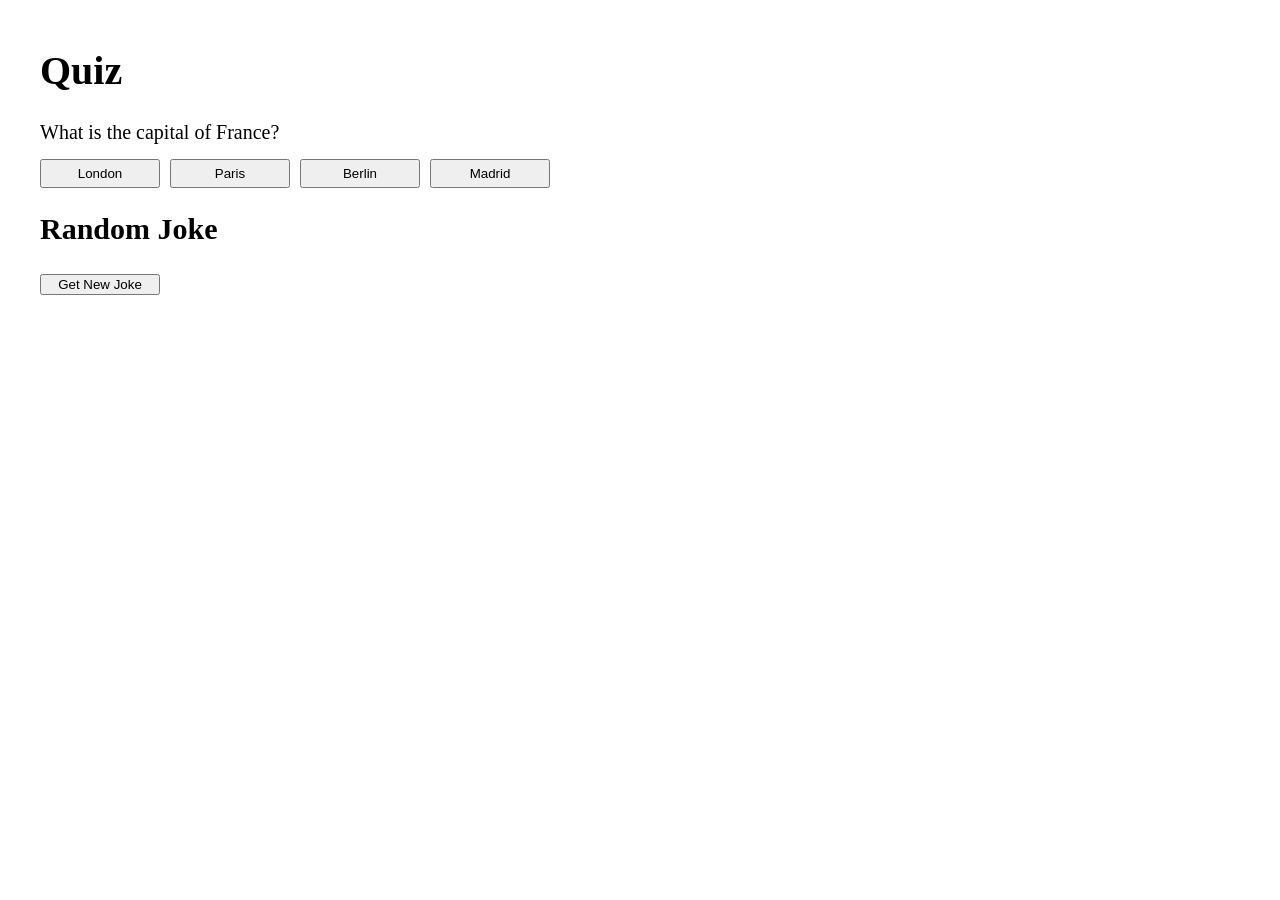
<file: Task3/index.html>
<!DOCTYPE html>
<html lang="en">
<head>
  <meta charset="UTF-8">
  <meta name="viewport" content="width=device-width, initial-scale=1.0">
  <title>Interactive Site</title>
  <link rel="stylesheet" href="styles.css">
</head>
<body>
  <div id="quiz-container">
    <h1>Quiz</h1>
    <div id="question"></div>
    <div id="options"></div>
  </div>

  <div id="api-container">
    <h2>Random Joke</h2>
    <div id="joke"></div>
    <button onclick="fetchJoke()">Get New Joke</button>
  </div>

  <script src="quiz.js"></script>
  <script src="api.js"></script>
</body>
</html>
</file>
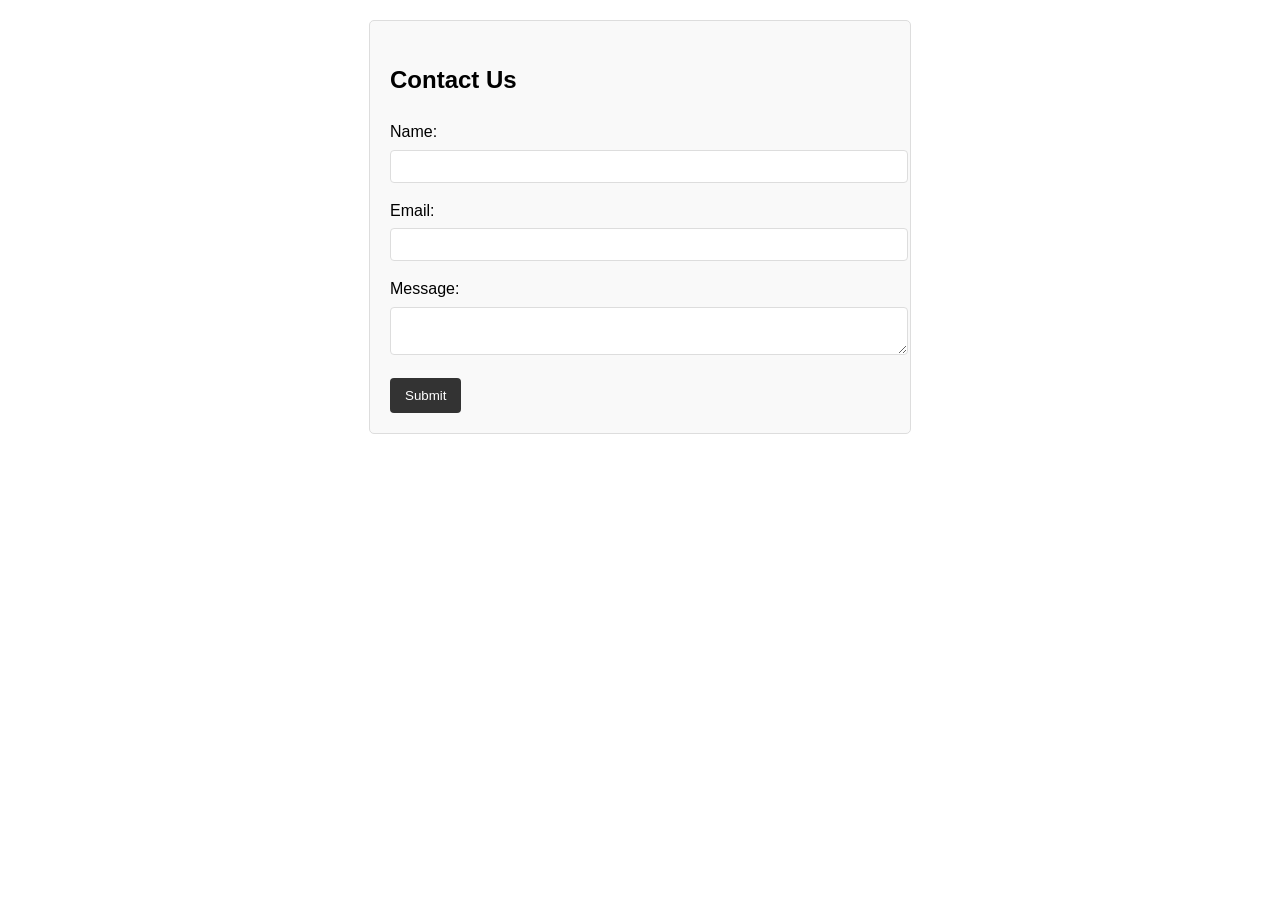
<file: Task2/contact.html>
<!DOCTYPE html>
<html lang="en">
<head>
    <meta charset="UTF-8">
    <meta name="viewport" content="width=device-width, initial-scale=1.0">
    <title>Contact Form</title>
    <link rel="stylesheet" href="styles.css">
</head>
<body>
    <form id="contactForm">
        <h2>Contact Us</h2>
        <div class="form-group">
            <label for="name">Name:</label>
            <input type="text" id="name" required>
        </div>
        <div class="form-group">
            <label for="email">Email:</label>
            <input type="email" id="email" required>
        </div>
        <div class="form-group">
            <label for="message">Message:</label>
            <textarea id="message" required></textarea>
        </div>
        <button type="submit">Submit</button>
    </form>
    <script src="script.js"></script>
</body>
</html>
</file>
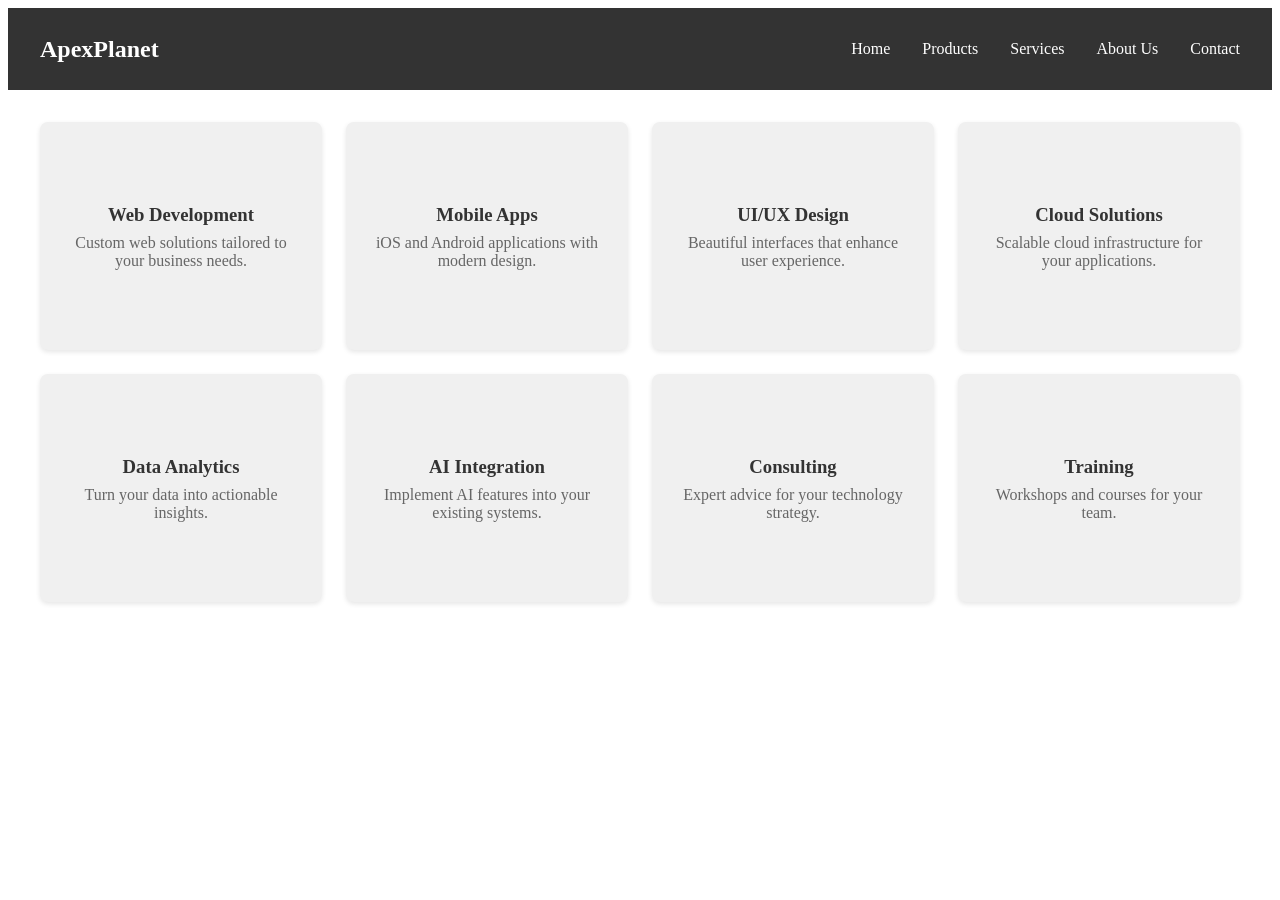
<file: Task2/layout.html>
<!DOCTYPE html>
<html lang="en">
<head>
    <meta charset="UTF-8">
    <meta name="viewport" content="width=device-width, initial-scale=1.0">
    <title>Responsive Layout</title>
    <link rel="stylesheet" href="layout.css">
</head>
<body>
    <nav class="navbar">
        <div class="logo">ApexPlanet</div>
        <ul class="nav-links">
            <li><a href="#">Home</a></li>
            <li><a href="#">Products</a></li>
            <li><a href="#">Services</a></li>
            <li><a href="#">About Us</a></li>
            <li><a href="#">Contact</a></li>
        </ul>
    </nav>

    <main class="grid-container">
        <div class="grid-item">
            <h3>Web Development</h3>
            <p>Custom web solutions tailored to your business needs.</p>
        </div>
        <div class="grid-item">
            <h3>Mobile Apps</h3>
            <p>iOS and Android applications with modern design.</p>
        </div>
        <div class="grid-item">
            <h3>UI/UX Design</h3>
            <p>Beautiful interfaces that enhance user experience.</p>
        </div>
        <div class="grid-item">
            <h3>Cloud Solutions</h3>
            <p>Scalable cloud infrastructure for your applications.</p>
        </div>
        <div class="grid-item">
            <h3>Data Analytics</h3>
            <p>Turn your data into actionable insights.</p>
        </div>
        <div class="grid-item">
            <h3>AI Integration</h3>
            <p>Implement AI features into your existing systems.</p>
        </div>
        <div class="grid-item">
            <h3>Consulting</h3>
            <p>Expert advice for your technology strategy.</p>
        </div>
        <div class="grid-item">
            <h3>Training</h3>
            <p>Workshops and courses for your team.</p>
        </div>
    </main>
</body>
</html>
</file>
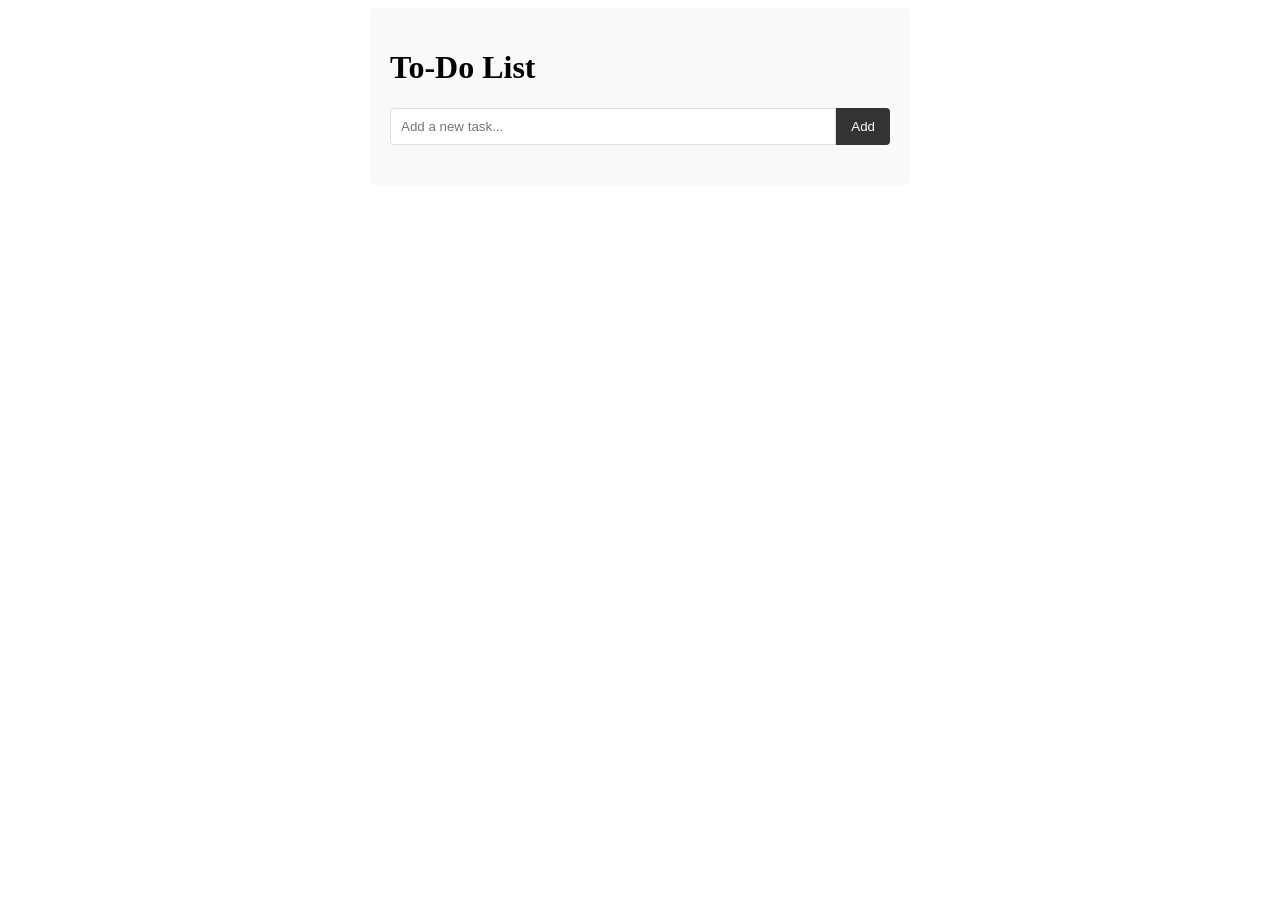
<file: Task2/todo.html>
<!DOCTYPE html>
<html lang="en">
<head>
    <meta charset="UTF-8">
    <meta name="viewport" content="width=device-width, initial-scale=1.0">
    <title>To-Do List</title>
    <link rel="stylesheet" href="todo.css">
</head>
<body>
    <div class="todo-container">
        <h1>To-Do List</h1>
        <div class="input-group">
            <input type="text" id="todoInput" placeholder="Add a new task...">
            <button id="addBtn">Add</button>
        </div>
        <ul id="todoList"></ul>
    </div>
    <script src="todo.js"></script>
</body>
</html>
</file>
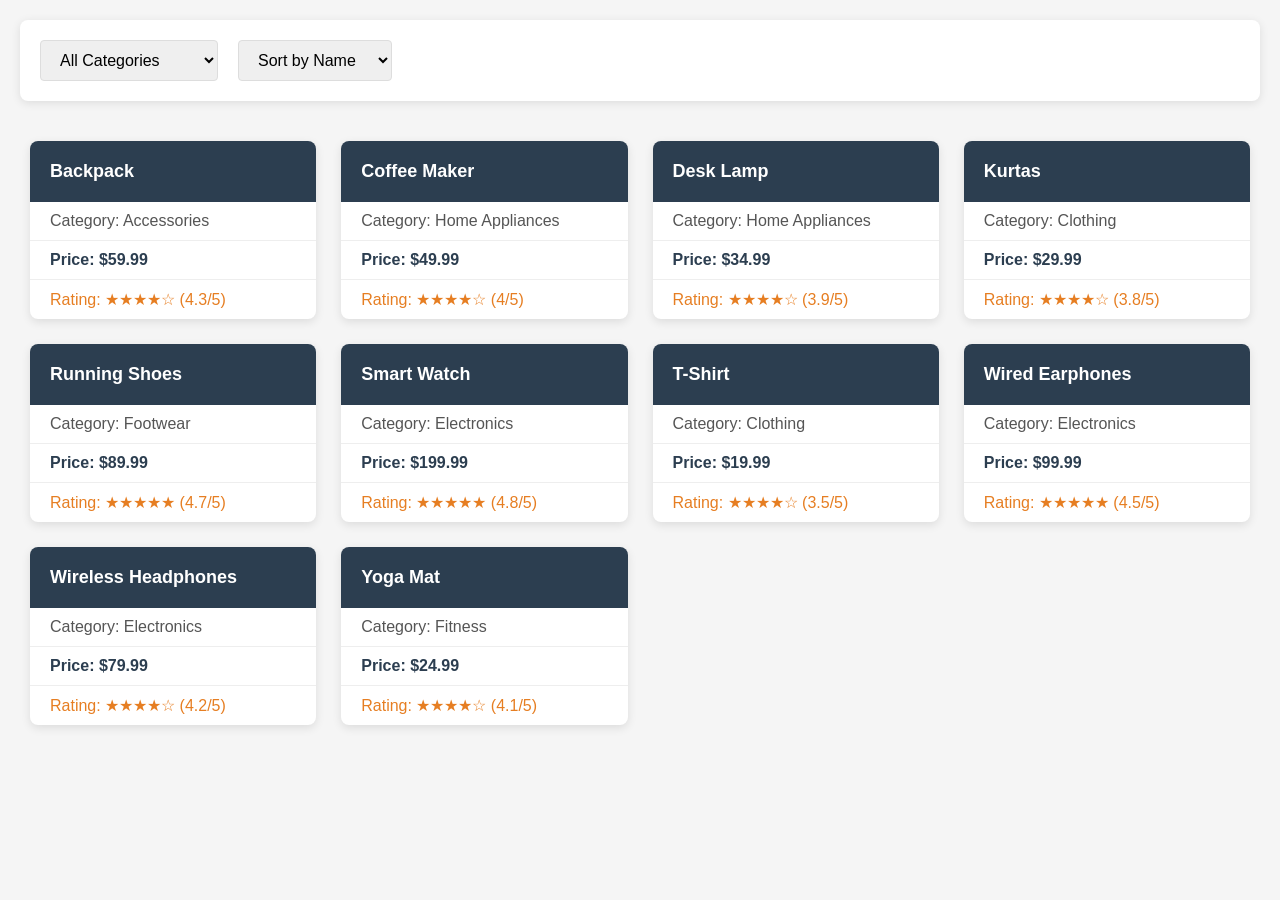
<file: Task4/products/index1.html>
<!DOCTYPE html>
<html>
<head>
    <title>Product Listing</title>
    <link rel="stylesheet" href="styles1.css">
    <meta name="viewport" content="width=device-width, initial-scale=1.0">
</head>
<body>
    <div class="filters">
        <select id="categoryFilter">
            <option value="all">All Categories</option>
        </select>
        <select id="sortBy">
            <option value="name">Sort by Name</option>
            <option value="price">Sort by Price</option>
            <option value="rating">Sort by Rating</option>
        </select>
    </div>
    <div id="products"></div>
    <script src="script1.js"></script>
</body>
</html>
</file>
<file: Task3/styles.css>
/* Base styles for mobile */
body {
  font-size: 16px;
  margin: 0;
  padding: 10px;
}

/* Tablet styles */
@media (min-width: 600px) {
  body {
    font-size: 18px;
    padding: 20px;
  }
}

/* Desktop styles */
@media (min-width: 1024px) {
  body {
    font-size: 20px;
    max-width: 1200px;
    margin: 0 auto;
  }
}

#options {
  margin-top: 15px;
}

button {
  min-width: 120px;
}

button {
  transition: background-color 0.3s ease;
}
</file>
<file: Task2/styles.css>
/* Form Styling */
body {
    font-family: Arial, sans-serif;
    line-height: 1.6;
    margin: 0;
    padding: 20px;
}

form {
    max-width: 500px;
    margin: 0 auto;
    padding: 20px;
    border: 1px solid #ddd;
    border-radius: 5px;
    background: #f9f9f9;
}

.form-group {
    margin-bottom: 15px;
}

label {
    display: block;
    margin-bottom: 5px;
}

input, textarea {
    width: 100%;
    padding: 8px;
    border: 1px solid #ddd;
    border-radius: 4px;
}

button {
    background: #333;
    color: white;
    padding: 10px 15px;
    border: none;
    border-radius: 4px;
    cursor: pointer;
}

button:hover {
    background: #555;
}

.error {
    color: red;
    font-size: 0.8em;
    margin-top: 5px;
}
</file>
<file: Task2/layout.css>
/* Flexbox for navigation */
.navbar {
    display: flex;
    justify-content: space-between;
    align-items: center;
    padding: 1rem 2rem;
    background-color: #333;
    color: white;
}

.logo {
    font-size: 1.5rem;
    font-weight: bold;
}

.nav-links {
    display: flex;
    list-style: none;
    gap: 2rem;
}

.nav-links a {
    color: white;
    text-decoration: none;
    transition: color 0.3s ease;
}

.nav-links a:hover {
    color: #ddd;
}

/* CSS Grid for content */
.grid-container {
    display: grid;
    grid-template-columns: repeat(auto-fill, minmax(280px, 1fr));
    gap: 1.5rem;
    padding: 2rem;
}

.grid-item {
    background-color: #f0f0f0;
    padding: 1.5rem;
    border-radius: 8px;
    text-align: center;
    box-shadow: 0 2px 5px rgba(0,0,0,0.1);
    transition: transform 0.3s ease, box-shadow 0.3s ease;
    min-height: 180px;
    display: flex;
    flex-direction: column;
    justify-content: center;
}

.grid-item h3 {
    color: #333;
    margin-bottom: 0.5rem;
}

.grid-item p {
    color: #666;
    margin-top: 0;
}

.grid-item:hover {
    transform: translateY(-5px);
    box-shadow: 0 5px 15px rgba(0,0,0,0.1);
}

/* Media Queries */
@media (max-width: 768px) {
    .navbar {
        flex-direction: column;
        padding: 1rem;
    }
    
    .nav-links {
        margin-top: 1rem;
        flex-direction: column;
        align-items: center;
        width: 100%;
        gap: 1rem;
    }
    
    .grid-container {
        grid-template-columns: 1fr;
        padding: 1rem;
    }
}
</file>
<file: Task2/todo.css>
.todo-container {
    max-width: 500px;
    margin: 0 auto;
    padding: 20px;
    background: #f9f9f9;
    border-radius: 5px;
}

.input-group {
    display: flex;
    margin-bottom: 20px;
}

#todoInput {
    flex: 1;
    padding: 10px;
    border: 1px solid #ddd;
    border-radius: 4px 0 0 4px;
}

#addBtn {
    padding: 10px 15px;
    background: #333;
    color: white;
    border: none;
    border-radius: 0 4px 4px 0;
    cursor: pointer;
}

#addBtn:hover {
    background: #555;
}

#todoList {
    list-style: none;
    padding: 0;
}

#todoList li {
    display: flex;
    justify-content: space-between;
    align-items: center;
    padding: 10px;
    background: white;
    border: 1px solid #ddd;
    margin-bottom: 5px;
    border-radius: 4px;
}

.deleteBtn {
    background: #ff4444;
    color: white;
    border: none;
    border-radius: 3px;
    padding: 5px 10px;
    cursor: pointer;
}

.deleteBtn:hover {
    background: #cc0000;
}
</file>
<file: Task4/products/styles1.css>
body {
    font-family: 'Segoe UI', Tahoma, Geneva, Verdana, sans-serif;
    margin: 0;
    padding: 20px;
    background-color: #f5f5f5;
}

.filters {
    display: flex;
    gap: 20px;
    margin-bottom: 30px;
    padding: 20px;
    background: white;
    border-radius: 8px;
    box-shadow: 0 2px 10px rgba(0,0,0,0.1);
}

select {
    padding: 10px 15px;
    border: 1px solid #ddd;
    border-radius: 4px;
    font-size: 16px;
}

#products {
    display: grid;
    grid-template-columns: repeat(auto-fill, minmax(280px, 1fr));
    gap: 25px;
    padding: 10px;
}

.product {
    background: white;
    border-radius: 8px;
    overflow: hidden;
    box-shadow: 0 3px 10px rgba(0,0,0,0.1);
    transition: transform 0.3s ease, box-shadow 0.3s ease;
}

.product:hover {
    transform: translateY(-5px);
    box-shadow: 0 5px 15px rgba(0,0,0,0.2);
}

.product h3 {
    margin: 0;
    padding: 20px;
    background: #2c3e50;
    color: white;
    font-size: 18px;
}

.product p {
    margin: 0;
    padding: 10px 20px;
    color: #555;
    border-bottom: 1px solid #eee;
}

.product p:last-child {
    border-bottom: none;
}

.product p:nth-child(3) {
    font-weight: bold;
    color: #2c3e50;
}

.product p:nth-child(4) {
    color: #e67e22;
}
</file>
